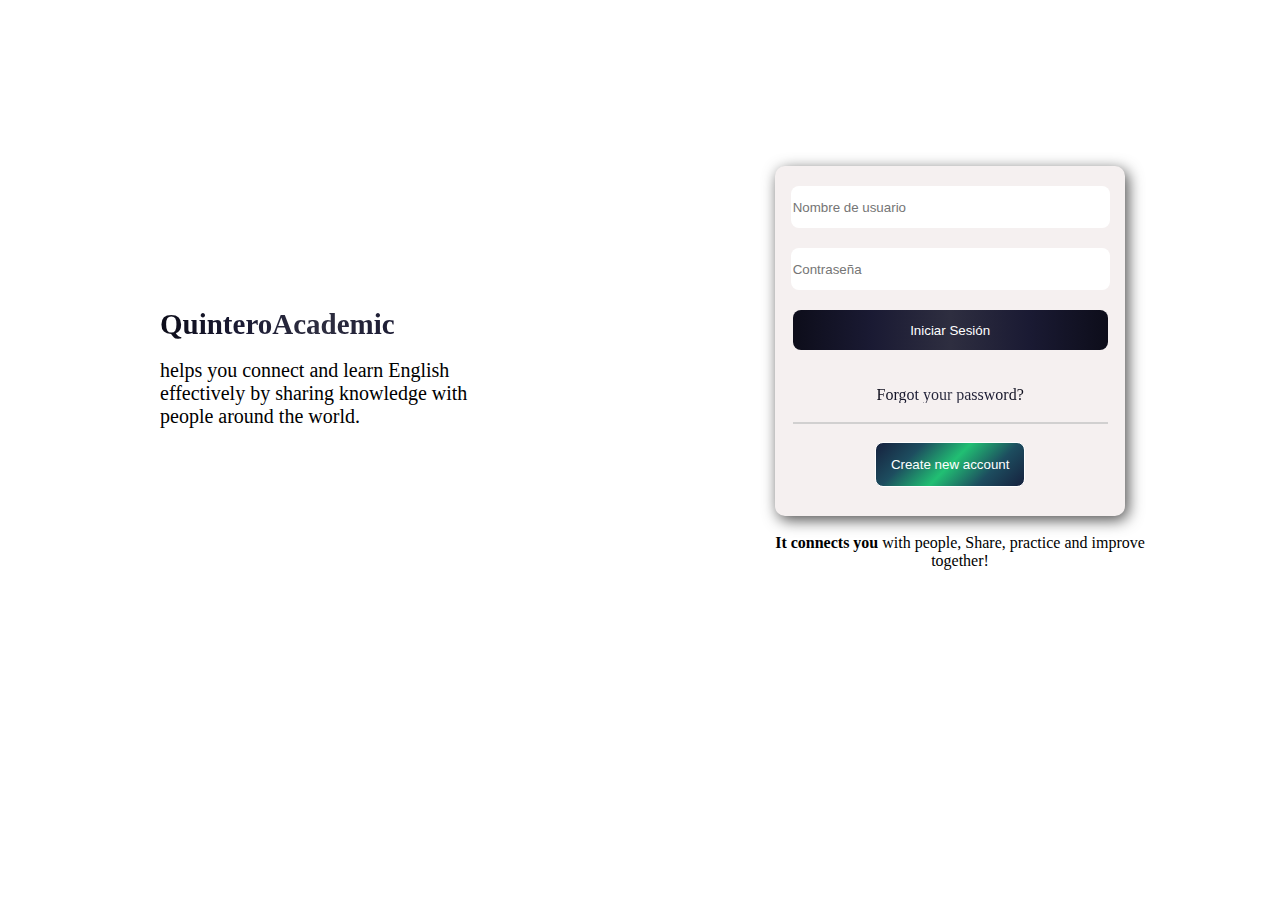
<file: index.html>
<!DOCTYPE html>
<html lang="en">
<head>
    <meta charset="UTF-8">
    <meta name="viewport" content="width=device-width, initial-scale=1.0">
    <title>Document</title>
    <link rel="stylesheet" href="inicio-secion.css">
    <script src="script.js" defer></script>
</head>
<body>
    <div class="contenedor-principal">
        <div class="contenedor-texto">
          <div class="contenedor-centrado">
            <h6 id="nombre">QuinteroAcademic </h6>
            <br>
        <p id="texto"> helps you connect and learn English effectively by sharing knowledge with people around the world.</p>
          </div>
</div>
<div class="contenedor-secion">
    <div class="contenedor-1">
      <form id="login-form">
        <input type="text"  class="boton-1" id="login-username" placeholder="Nombre de usuario" required>
        <input type="password"  class="boton-1" id="login-password" placeholder="Contraseña" required>
        <button type="submit" id="login-btn" class="boton">Iniciar Sesión</button>
      </form>
      
       <br><br>

       <p id="p-uni">
        <a href="#"  onclick="mostrarMensaje()">Forgot your password?</a>
      </p>
      
       <br>
       <div class="contenedor-linea"> <div class="linea"></div></div>

       <br>
       <button id="boton-2" > <p id="p-uni-1">
        <a href="registro.html"  >Create new account</a>
      </p>
      </button>
    </div>
    <br>
    
    <div class="text-uni" ><p><b>It connects you  </b> with people, Share, practice and improve <br>  together! </p></div>
</div>
    </div>


    
</body>
</html>
</file>
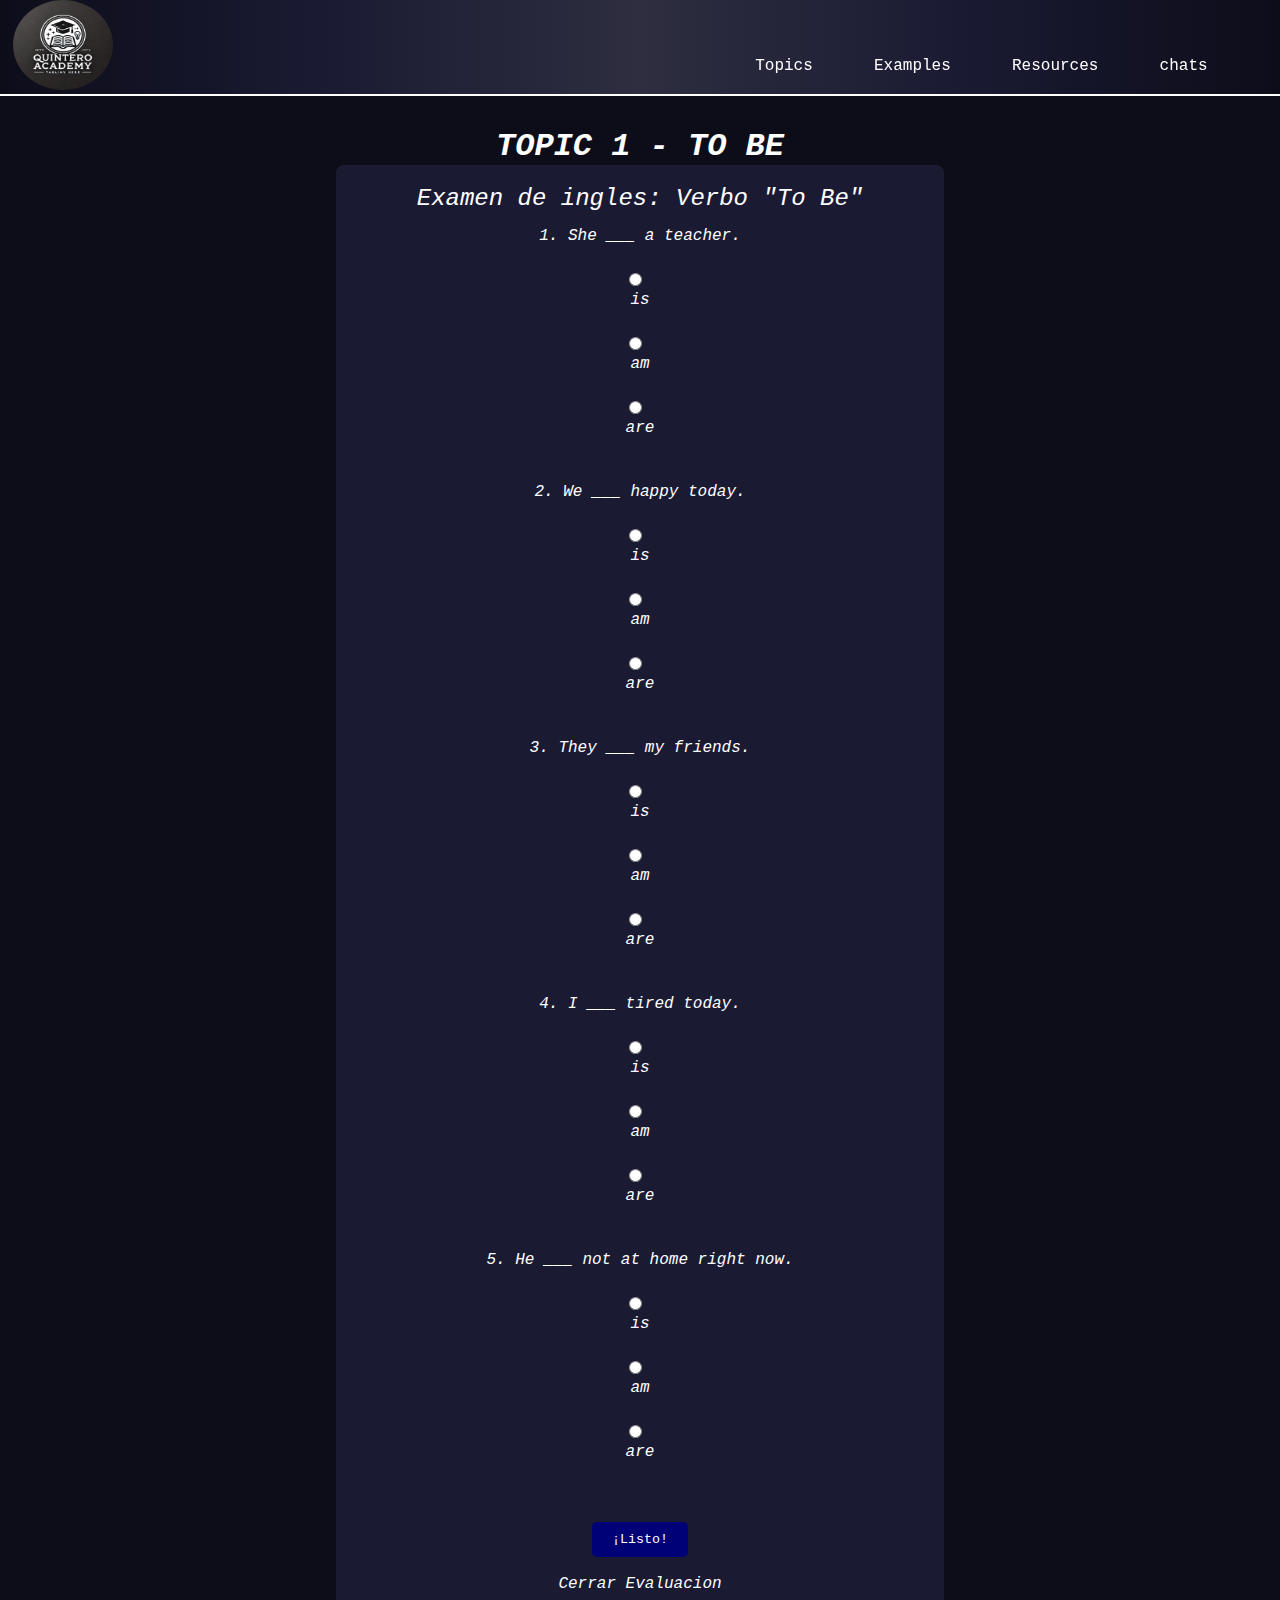
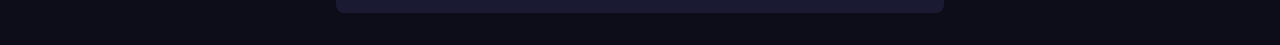
<file: pag1.html>
<!DOCTYPE html>
<html lang="en">

<head>
    <meta charset="UTF-8">
    <meta name="viewport" content="width=device-width, initial-scale=1.0">
    <title>xd</title>
    <link rel="stylesheet" href="pag1.css">
    <script>
        function checkAnswers() {
            const correctAnswers = {
                question1: "is",
                question2: "are",
                question3: "are",
                question4: "am",
                question5: "is"
            };

            let score = 0;
            let totalQuestions = Object.keys(correctAnswers).length;
            
            for (let i = 1; i <= totalQuestions; i++) {
                let selectedAnswer = document.querySelector(`input[name="question${i}"]:checked`);
                
                if (selectedAnswer) {
                    if (selectedAnswer.value === correctAnswers[`question${i}`]) {
                        score++;
                    }
                }
            }

            alert(`Has acertado ${score} de ${totalQuestions} respuestas.`);
            return false; // Prevenir que el formulario se envíe
        }
    </script>
</head>

<body>
     <!-- encabezado -->
   <header>
    <div ><img class="logo" src="2cd3e8d3-6e02-4f5a-864b-2c2eaf15f849.webp" alt=""></div>
    
 <!--menu -->
    <div class="botones">
        <nav class="menu">
            <ul>
                <li><a href="#Temas">Topics</a>
                    <ul class="opciones_1">
                        <li><a href="http://www.perfect-english-grammar.com/" target="_blank">Basic Grammar</a></li>
                        <li><a href="https://r.search.yahoo.com/_ylt=AwrJ.XA850BnbQIAruKrcgx.;_ylu=Y29sbwNiZjEEcG9zAzMEdnRpZAMEc2VjA3Ny/RV=2/RE=1733516349/RO=10/RU=https%3a%2f%2faprenderingles.school%2fvocabulario%2f/RK=2/RS=zhXg87TRzgT9OUnjxO6ILv7dj4M-"  target="_blank">Vocabulary</a></li>
                        <li><a href="https://r.search.yahoo.com/_ylt=AwrhULH_V0NnVAIAfm2rcgx.;_ylu=Y29sbwNiZjEEcG9zAzYEdnRpZAMEc2VjA3Ny/RV=2/RE=1733676287/RO=10/RU=https%3a%2f%2felblogdeidiomas.es%2f203-expresiones-ingles-coloquiales%2f/RK=2/RS=R.k1O8.n4ragLcBrOJtqJvzCGso-"  target="_blank">Common Expressions</a></li>
                        <li><a href="https://r.search.yahoo.com/_ylt=AwrhWPT.WENnCN4GT6Crcgx.;_ylu=Y29sbwNiZjEEcG9zAzQEdnRpZAMEc2VjA3Ny/RV=2/RE=1733676543/RO=10/RU=https%3a%2f%2fes.howtopronounce.com%2f/RK=2/RS=j8quILNSvTe5h8dLCFGwz_.2jIY-"  target="_blank">Pronunciation</a></li>
                        <li><a href="https://r.search.yahoo.com/_ylt=AwrFQj1PWUNn8gEAJ1Krcgx.;_ylu=Y29sbwNiZjEEcG9zAzIEdnRpZAMEc2VjA3Ny/RV=2/RE=1733676623/RO=10/RU=https%3a%2f%2fwww.yeschat.ai%2fes%2fgpts-2OToJT2Xop-Interactive-Dialogue-Simulator-AI/RK=2/RS=C0mJKm8DsfL9eGoKStrhbPLoojs-"  target="_blank">Conversation simulator</a></li>


                    </ul>
                </li>
            </ul>
        </nav>
        <nav class="menu">
            <ul>
                <li><a href="#">Examples</a>
                    <ul class="opciones_1">
                      <li><a href="https://www.coursera.org/courses?query=english" target="_blank">Coursera English </a></li>
                      <li><a href="https://www.ted.com/talks" target="_blank">TED Talks</a></li>
                      <li><a href="https://learnenglish.britishcouncil.org/" target="_blank">British Council Learn </a></li>
                      <li><a href="https://www.examenglish.com/" target="_blank">ExamEnglish</a></li>
                    </ul>
                </li>
            </ul>
        </nav>
        <nav class="menu">
            <ul>
             
            <li><a href="#">Resources</a>
              <ul class="opciones_1">
                <li><a href="https://www.bbc.co.uk/learningenglish" target="_blank">BBC Learning English</a></li>
                <li><a href="https://www.duolingo.com" target="_blank">Duolingo</a></li>
                <li><a href="https://www.engvid.com" target="_blank">EngVid</a></li>
              </ul>
          </li>
            </ul>
        </nav>
        <nav class="menu">
            <ul>
              <li><a href="#">chats</a>
                <ul class="opciones_1">
                    <li><a href="#">none</a></li>
                    <li><a href="#">none</a></li>
                    <li><a href="#">none</a></li>
                </ul>
            </li>

            </ul>
        </nav>
    </div>
</header>
    
    <section>
        <h1>TOPIC 1 - TO BE</h1>
        <form onsubmit="return checkAnswers()">
            <fieldset>
                <legend>Examen de ingles: Verbo "To Be"</legend>
                <label for="question1">1. She ___ a teacher.</label><br>
                <input type="radio" id="question1a" name="question1" value="is">
                <label for="question1a">is</label><br>
                <input type="radio" id="question1b" name="question1" value="am">
                <label for="question1b">am</label><br>
                <input type="radio" id="question1c" name="question1" value="are">
                <label for="question1c">are</label><br><br>

                <label for="question2">2. We ___ happy today.</label><br>
                <input type="radio" id="question2a" name="question2" value="is">
                <label for="question2a">is</label><br>
                <input type="radio" id="question2b" name="question2" value="am">
                <label for="question2b">am</label><br>
                <input type="radio" id="question2c" name="question2" value="are">
                <label for="question2c">are</label><br><br>

                <label for="question3">3. They ___ my friends.</label><br>
                <input type="radio" id="question3a" name="question3" value="is">
                <label for="question3a">is</label><br>
                <input type="radio" id="question3b" name="question3" value="am">
                <label for="question3b">am</label><br>
                <input type="radio" id="question3c" name="question3" value="are">
                <label for="question3c">are</label><br><br>

                <label for="question4">4. I ___ tired today.</label><br>
                <input type="radio" id="question4a" name="question4" value="is">
                <label for="question4a">is</label><br>
                <input type="radio" id="question4b" name="question4" value="am">
                <label for="question4b">am</label><br>
                <input type="radio" id="question4c" name="question4" value="are">
                <label for="question4c">are</label><br><br>

                <label for="question5">5. He ___ not at home right now.</label><br>
                <input type="radio" id="question5a" name="question5" value="is">
                <label for="question5a">is</label><br>
                <input type="radio" id="question5b" name="question5" value="am">
                <label for="question5b">am</label><br>
                <input type="radio" id="question5c" name="question5" value="are">
                <label for="question5c">are</label><br><br>

                <input type="submit" value="¡Listo!">
              
            </fieldset>
            <br>
            
            
        <p id="p-uni">
            <a href="pagina-principal.html" >Cerrar Evaluacion</a>
          </p>
        </form>
    </section>
</body>

</html>
</file>
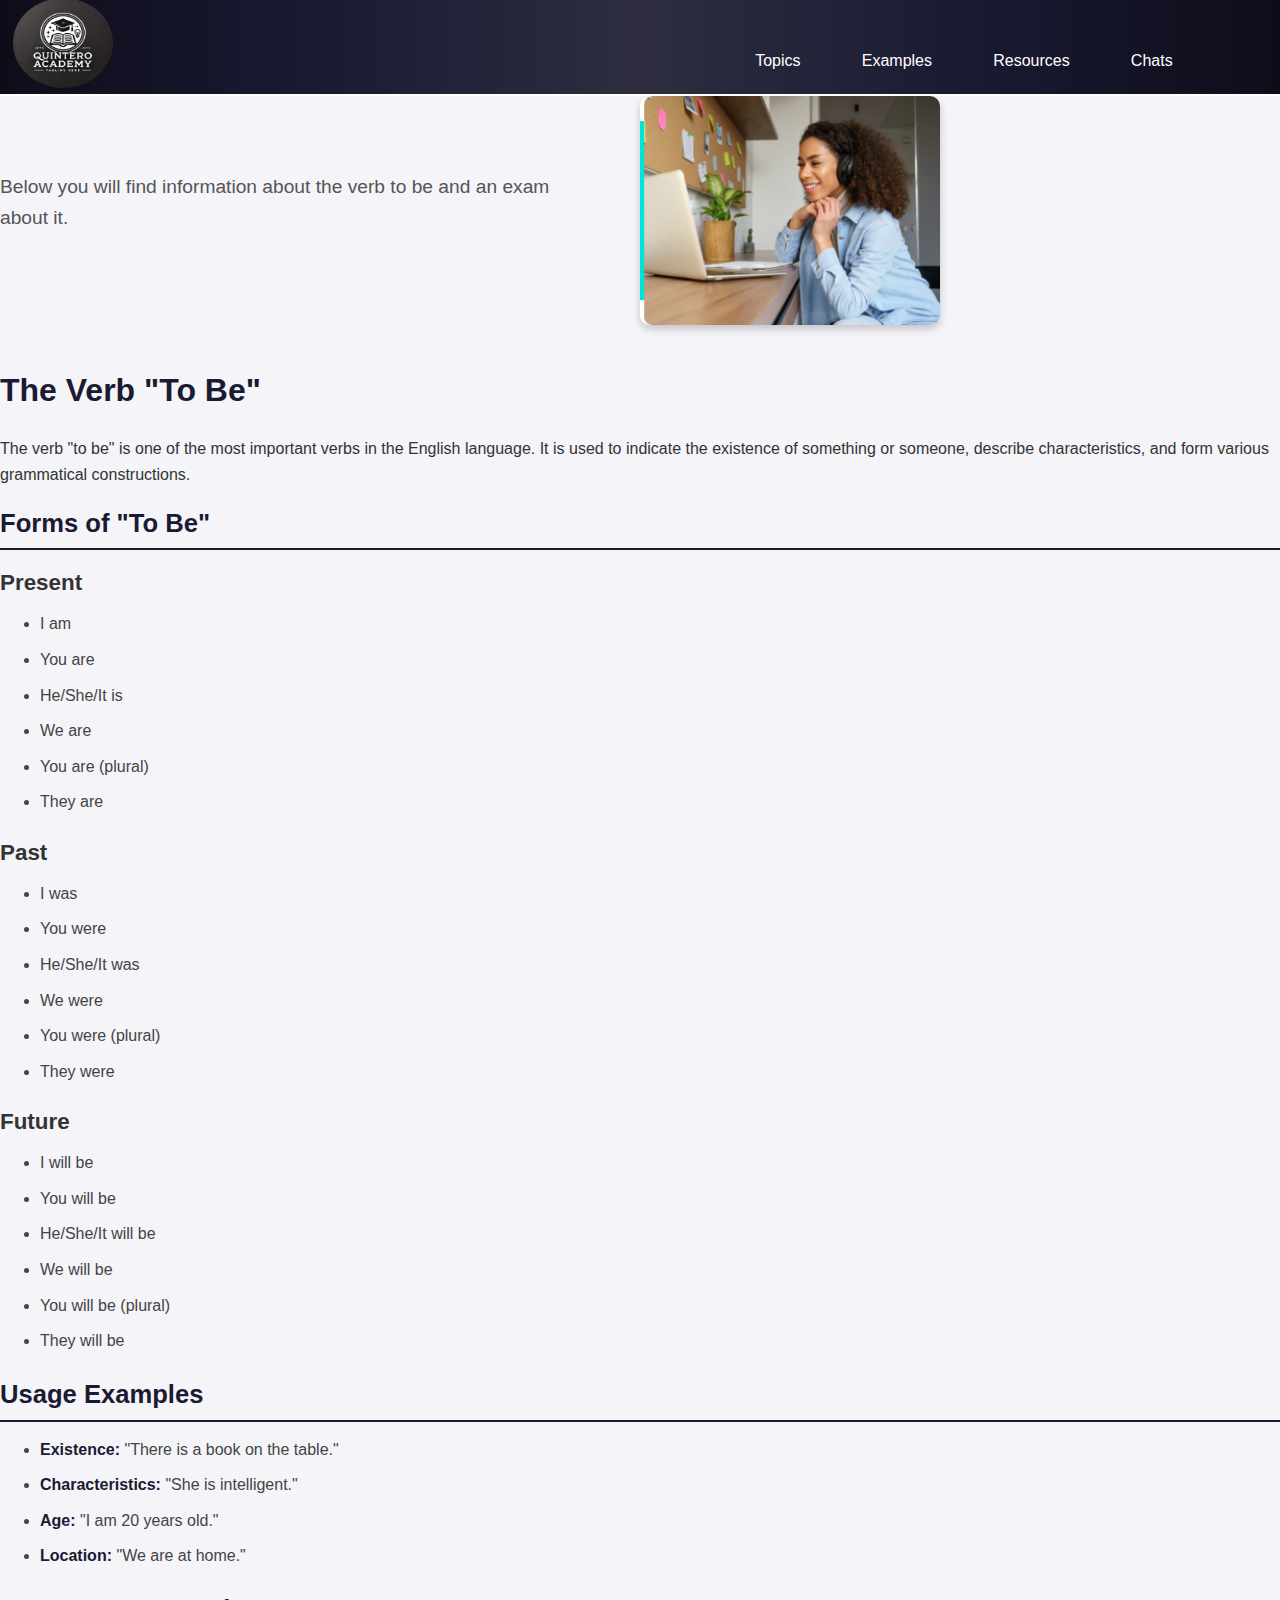
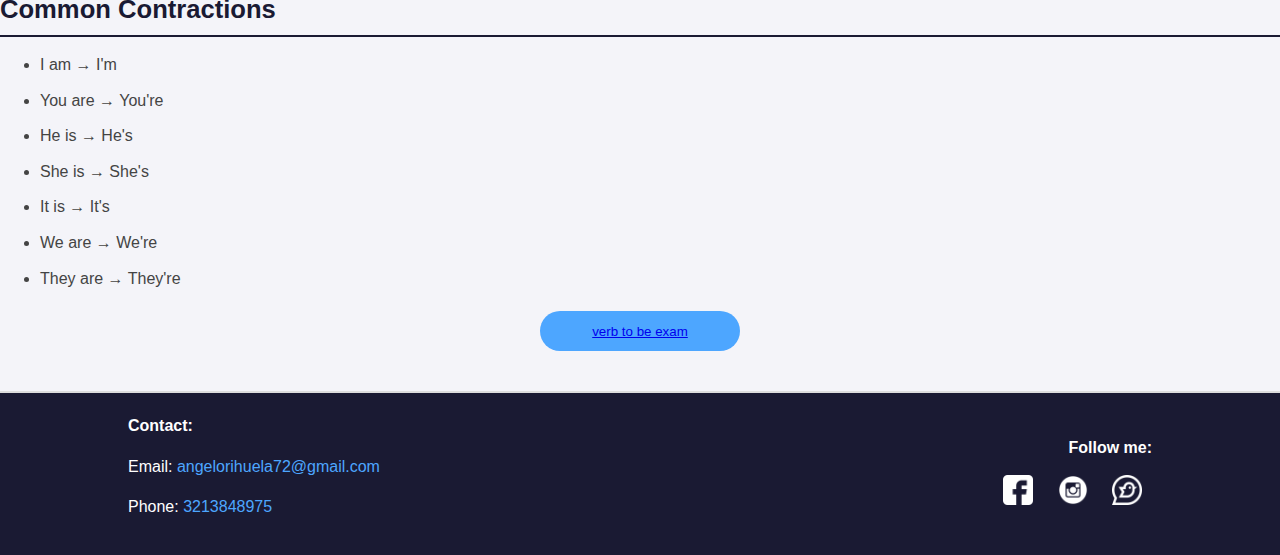
<file: pag3.html>
<!DOCTYPE html>
<html lang="en">
<head>
    <meta charset="UTF-8">
    <meta name="viewport" content="width=device-width, initial-scale=1.0">
    <title>Index</title>
    <link rel="stylesheet" href="pag3.css">
</head>
<body>
    <header>
        <div><img class="logo" src="2cd3e8d3-6e02-4f5a-864b-2c2eaf15f849.webp" alt=""></div>
        <div class="botones">
            <nav class="menu">
                <ul>
                    <li><a href="#Temas">Topics</a>
                        <ul class="opciones_1">
                            <li><a href="#">Basic Grammar</a></li>
                            <li><a href="#">Vocabulary</a></li>
                            <li><a href="#">Common Expressions</a></li>
                            <li><a href="#">Pronunciation</a></li>
                            <li><a href="#">Conversation simulator</a></li>
                        </ul>
                    </li>
                </ul>
            </nav>
            <nav class="menu">
                <ul>
                    <li><a href="#">Examples</a>
                        <ul class="opciones_1">
                            <li><a href="https://www.coursera.org/courses?query=english" target="_blank">Coursera English</a></li>
                            <li><a href="https://www.ted.com/talks" target="_blank">TED Talks</a></li>
                            <li><a href="https://learnenglish.britishcouncil.org/" target="_blank">British Council Learn</a></li>
                            <li><a href="https://www.examenglish.com/" target="_blank">ExamEnglish</a></li>
                        </ul>
                    </li>
                </ul>
            </nav>
            <nav class="menu">
                <ul>
                    <li><a href="#">Resources</a>
                        <ul class="opciones_1">
                            <li><a href="https://www.bbc.co.uk/learningenglish" target="_blank">BBC Learning English</a></li>
                            <li><a href="https://www.duolingo.com" target="_blank">Duolingo</a></li>
                            <li><a href="https://www.engvid.com" target="_blank">EngVid</a></li>
                        </ul>
                    </li>
                </ul>
            </nav>
            <nav class="menu">
                <ul>
                    <li><a href="#">Chats</a>
                        <ul class="opciones_1">
                            <li><a href="#">none</a></li>
                            <li><a href="#">none</a></li>
                            <li><a href="#">none</a></li>
                        </ul>
                    </li>
                </ul>
            </nav>
        </div>
    </header>

    <section>
        <div class="div_imagen">
            <p>Below you will find information about the verb to be and an exam about it.</p>
            <img class="imagen" src="aprender-ingles-tab-1-320_1x.jpg" alt="Learning English">
        </div>
    </section>

    <section>
        <h1>The Verb "To Be"</h1>
        <p>The verb "to be" is one of the most important verbs in the English language. It is used to indicate the existence of something or someone, describe characteristics, and form various grammatical constructions.</p>
        
        <h2>Forms of "To Be"</h2>
        <h3>Present</h3>
        <ul>
            <li>I am</li>
            <li>You are</li>
            <li>He/She/It is</li>
            <li>We are</li>
            <li>You are (plural)</li>
            <li>They are</li>
        </ul>
        
        <h3>Past</h3>
        <ul>
            <li>I was</li>
            <li>You were</li>
            <li>He/She/It was</li>
            <li>We were</li>
            <li>You were (plural)</li>
            <li>They were</li>
        </ul>
        
        <h3>Future</h3>
        <ul>
            <li>I will be</li>
            <li>You will be</li>
            <li>He/She/It will be</li>
            <li>We will be</li>
            <li>You will be (plural)</li>
            <li>They will be</li>
        </ul>

        <h2>Usage Examples</h2>
        <ul>
            <li><strong>Existence:</strong> "There is a book on the table."</li>
            <li><strong>Characteristics:</strong> "She is intelligent."</li>
            <li><strong>Age:</strong> "I am 20 years old."</li>
            <li><strong>Location:</strong> "We are at home."</li>
        </ul>

        <h2>Common Contractions</h2>
        <ul>
            <li>I am → I'm</li>
            <li>You are → You're</li>
            <li>He is → He's</li>
            <li>She is → She's</li>
            <li>It is → It's</li>
            <li>We are → We're</li>
            <li>They are → They're</li>
        </ul>
        <div class="button">
          
            <button><a href="pag1.html">verb to be exam</a></button>
        </div>
    </section>

    <footer>
        <div class="footer-container">
            <div class="contact-info">
                <p><strong>Contact:</strong></p>
                <p>Email: <a href="mailto:angelorihuela72@gmail.com">angelorihuela72@gmail.com</a></p>
                <p>Phone: <a href="tel:123456789">3213848975</a></p>
            </div>
            <div class="social-media">
                <p><strong>Follow me:</strong></p>
                <a href="https://www.facebook.com" target="_blank" class="social-link">
                    <img src="facebook.png" alt="Facebook" class="social-icon">
                </a>
                <a href="https://www.instagram.com" target="_blank" class="social-link">
                    <img src="social.png" alt="Instagram" class="social-icon">
                </a>
                <a href="https://twitter.com" target="_blank" class="social-link">
                    <img src="twitter.png" alt="Twitter" class="social-icon">
                </a>
            </div>
        </div>
    </footer>
    
</body>
</html>
</file>
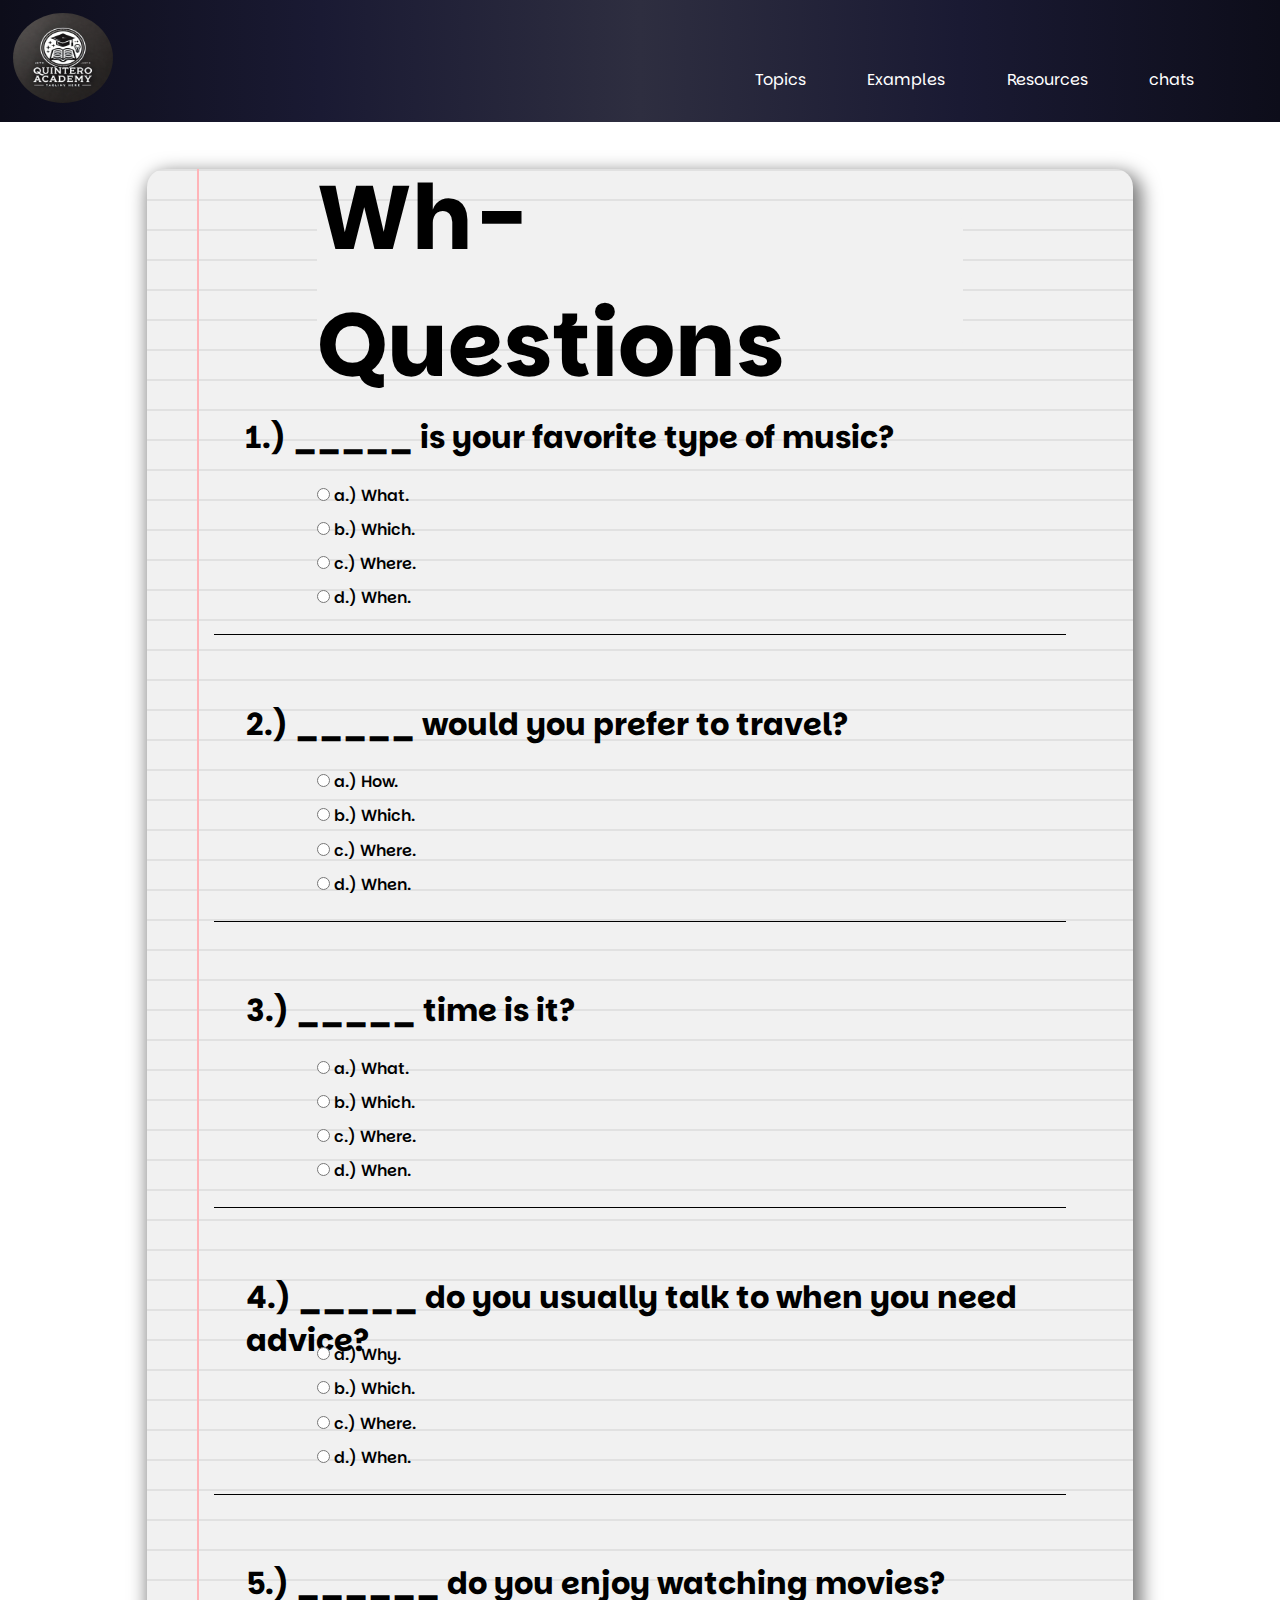
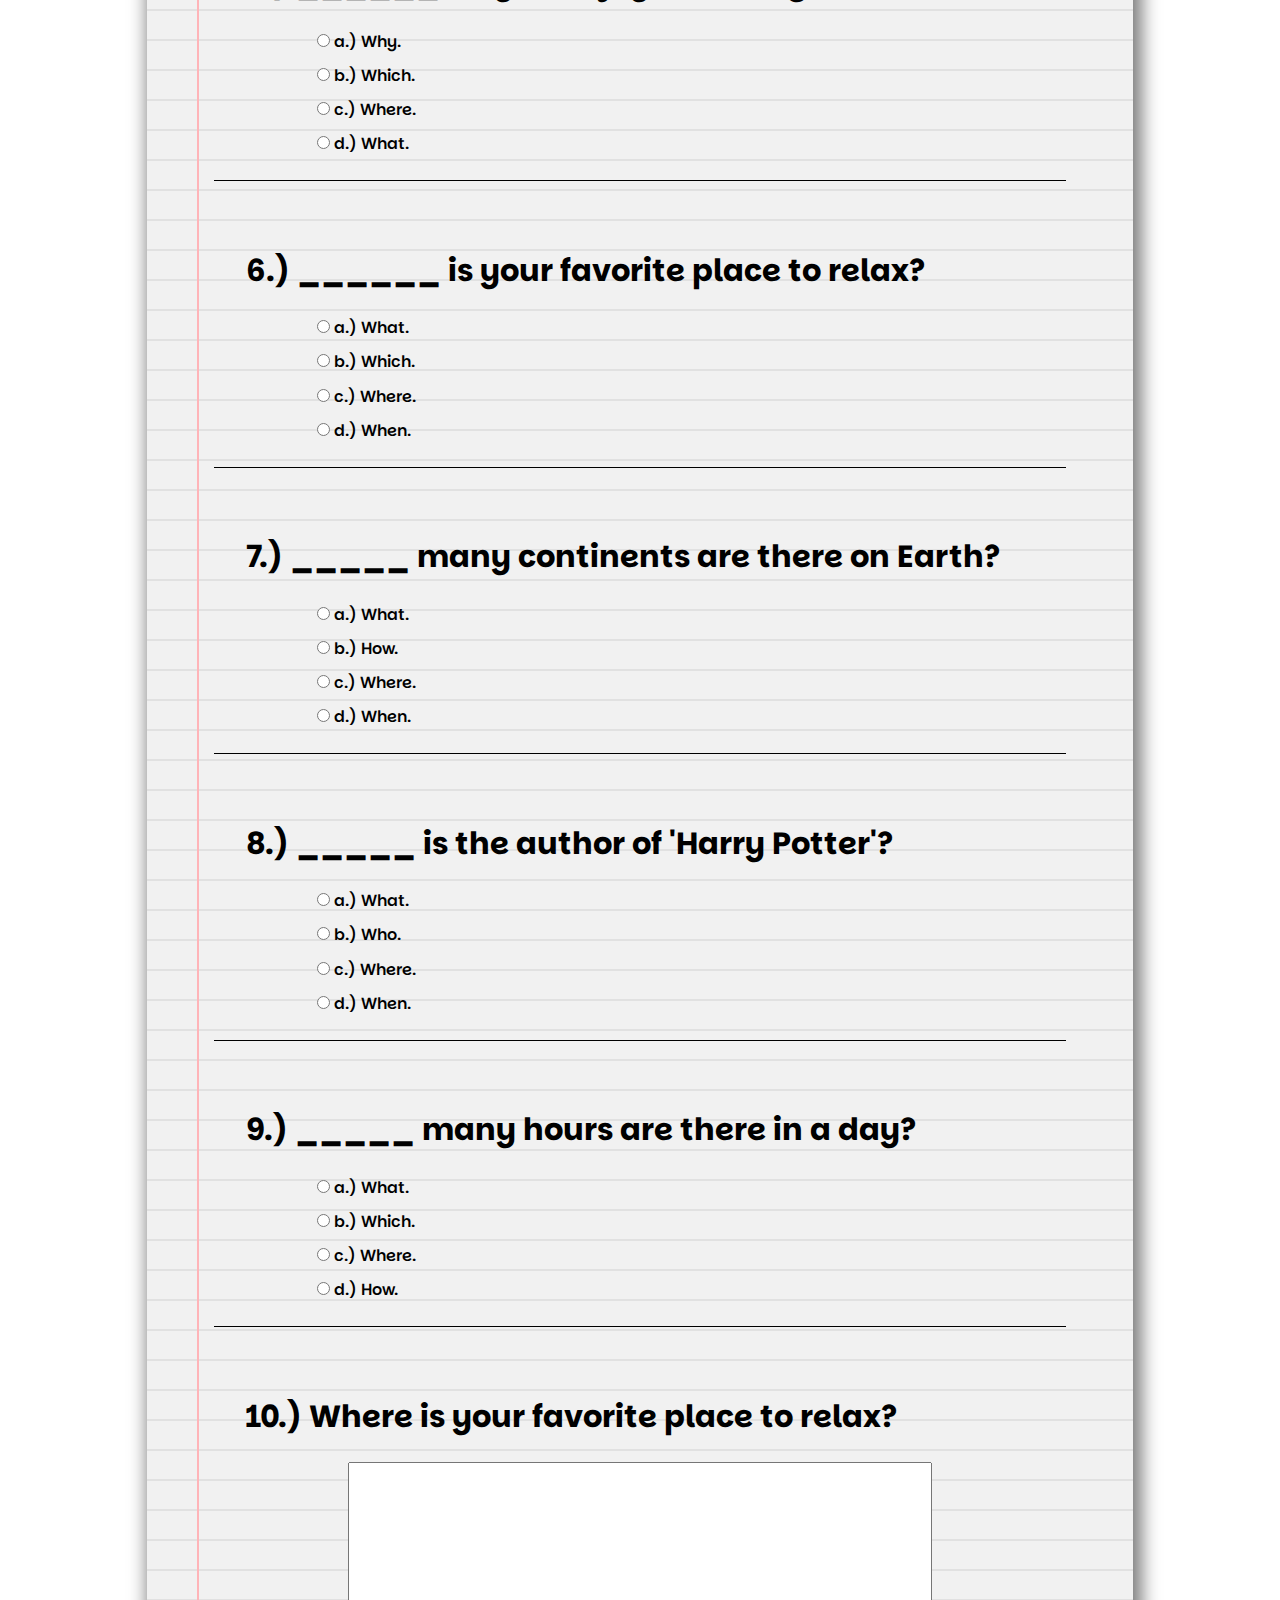
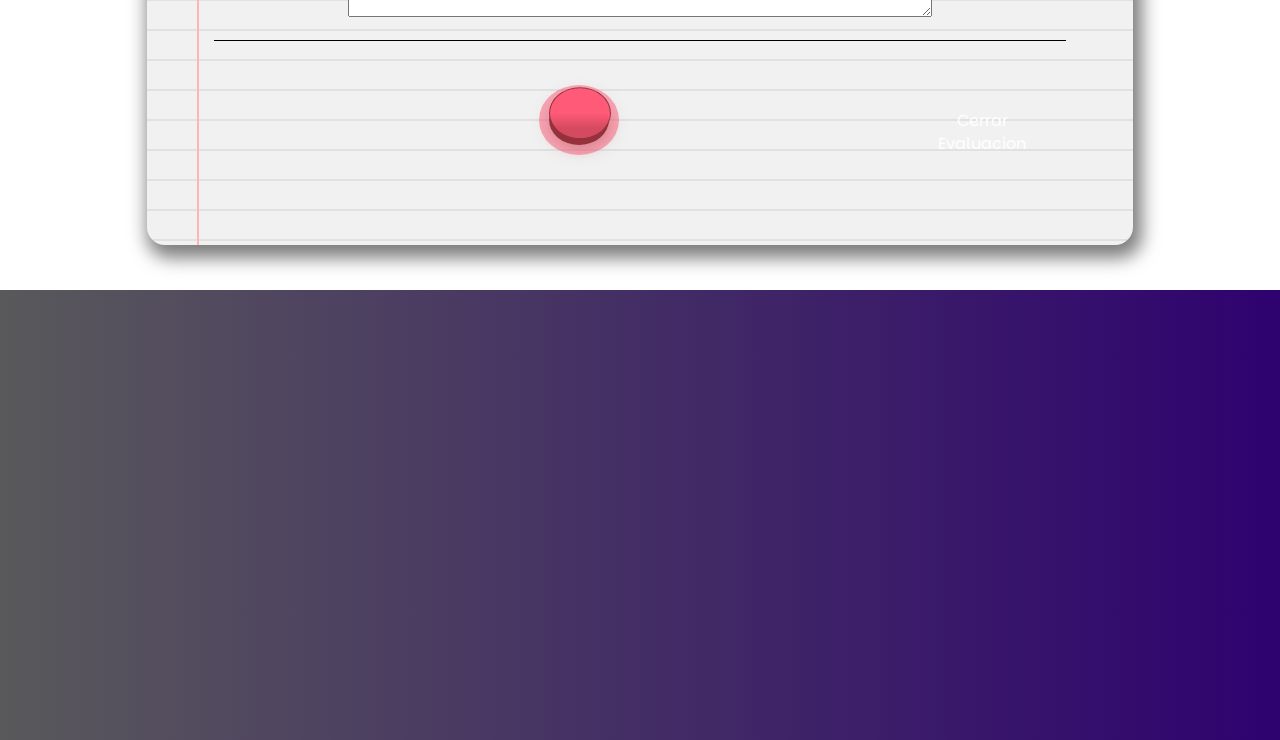
<file: wh-question.html>
<!DOCTYPE html>
<html lang="en">
<head>
    <meta charset="UTF-8">
    <meta name="viewport" content="width=device-width, initial-scale=1.0">
    <link rel="stylesheet" href="cf.css">
    <script src="cf.js"></script>
    <link rel="preconnect" href="https://fonts.googleapis.com">
    <link rel="preconnect" href="https://fonts.gstatic.com" crossorigin>
    <link href="https://fonts.googleapis.com/css2?family=Bokor&family=Cinzel:wght@400..900&family=Oswald:wght@200..700&family=Parkinsans:wght@300..800&display=swap" rel="stylesheet">
    <title>Document</title>
</head>
<body>

    
   <!-- encabezado -->
   <header>
    <div ><img class="logo" src="2cd3e8d3-6e02-4f5a-864b-2c2eaf15f849.webp" alt=""></div>
    
 <!--menu -->
    <div class="botones">
        <nav class="menu">
            <ul>
                <li><a href="#Temas">Topics</a>
                    <ul class="opciones_1">
                        <li><a href="http://www.perfect-english-grammar.com/" target="_blank">Basic Grammar</a></li>
                        <li><a href="https://r.search.yahoo.com/_ylt=AwrJ.XA850BnbQIAruKrcgx.;_ylu=Y29sbwNiZjEEcG9zAzMEdnRpZAMEc2VjA3Ny/RV=2/RE=1733516349/RO=10/RU=https%3a%2f%2faprenderingles.school%2fvocabulario%2f/RK=2/RS=zhXg87TRzgT9OUnjxO6ILv7dj4M-"  target="_blank">Vocabulary</a></li>
                        <li><a href="https://r.search.yahoo.com/_ylt=AwrhULH_V0NnVAIAfm2rcgx.;_ylu=Y29sbwNiZjEEcG9zAzYEdnRpZAMEc2VjA3Ny/RV=2/RE=1733676287/RO=10/RU=https%3a%2f%2felblogdeidiomas.es%2f203-expresiones-ingles-coloquiales%2f/RK=2/RS=R.k1O8.n4ragLcBrOJtqJvzCGso-"  target="_blank">Common Expressions</a></li>
                        <li><a href="https://r.search.yahoo.com/_ylt=AwrhWPT.WENnCN4GT6Crcgx.;_ylu=Y29sbwNiZjEEcG9zAzQEdnRpZAMEc2VjA3Ny/RV=2/RE=1733676543/RO=10/RU=https%3a%2f%2fes.howtopronounce.com%2f/RK=2/RS=j8quILNSvTe5h8dLCFGwz_.2jIY-"  target="_blank">Pronunciation</a></li>
                        <li><a href="https://r.search.yahoo.com/_ylt=AwrFQj1PWUNn8gEAJ1Krcgx.;_ylu=Y29sbwNiZjEEcG9zAzIEdnRpZAMEc2VjA3Ny/RV=2/RE=1733676623/RO=10/RU=https%3a%2f%2fwww.yeschat.ai%2fes%2fgpts-2OToJT2Xop-Interactive-Dialogue-Simulator-AI/RK=2/RS=C0mJKm8DsfL9eGoKStrhbPLoojs-"  target="_blank">Conversation simulator</a></li>


                    </ul>
                </li>
            </ul>
        </nav>
        <nav class="menu">
            <ul>
                <li><a href="#">Examples</a>
                    <ul class="opciones_1">
                      <li><a href="https://www.coursera.org/courses?query=english" target="_blank">Coursera English </a></li>
                      <li><a href="https://www.ted.com/talks" target="_blank">TED Talks</a></li>
                      <li><a href="https://learnenglish.britishcouncil.org/" target="_blank">British Council Learn </a></li>
                      <li><a href="https://www.examenglish.com/" target="_blank">ExamEnglish</a></li>
                    </ul>
                </li>
            </ul>
        </nav>
        <nav class="menu">
            <ul>
             
            <li><a href="#">Resources</a>
              <ul class="opciones_1">
                <li><a href="https://www.bbc.co.uk/learningenglish" target="_blank">BBC Learning English</a></li>
                <li><a href="https://www.duolingo.com" target="_blank">Duolingo</a></li>
                <li><a href="https://www.engvid.com" target="_blank">EngVid</a></li>
              </ul>
          </li>
            </ul>
        </nav>
        <nav class="menu">
            <ul>
              <li><a href="#">chats</a>
                <ul class="opciones_1">
                    <li><a href="#">none</a></li>
                    <li><a href="#">none</a></li>
                    <li><a href="#">none</a></li>
                </ul>
            </li>

            </ul>
        </nav>
    </div>
</header>
   
    <section>
        <form class="divsection"> 
            <div class="divPresent">
                <div class="card">
                    <div class="card2">
                        <h1 class="Title">Wh-Questions</h1>
                    </div>
                </div>
            </div>
            <div class="divpreguntas">
                <div class="Enunciado">
                    <h1>1.) _____ is your favorite type of music?
                    </h1>
                </div>
                <div class="respuesta">
                    <div class="opciones">
                        <label for="What">
                            <input type="radio" name="p1" value="a"> a.) What.
                        </label>
                    </div>
                    <div class="opciones"><label for="Which">
                        <input type="radio" name="p1" value="b"> b.) Which.
                    </label></div>
                    <div class="opciones"><label for="Where">
                        <input type="radio" name="p1" value="c"> c.) Where.
                    </label></div>
                    <div class="opciones"><label for="When">
                        <input type="radio" name="p1" value="d"> d.) When.
                    </label></div>
                </div>
            </div>
            <div class="divpreguntas">
                <div class="Enunciado">
                    <h1>2.) _____ would you prefer to travel?
                    </h1>
                </div>
                <div class="respuesta">
                    <div class="opciones">
                        <label for="What">
                            <input type="radio" name="p2" value="a"> a.) How.
                        </label>
                    </div>
                    <div class="opciones"><label for="Which">
                        <input type="radio" name="p2" value="b"> b.) Which.
                    </label></div>
                    <div class="opciones"><label for="Where">
                        <input type="radio" name="p2" value="c"> c.) Where.
                    </label></div>
                    <div class="opciones"><label for="When">
                        <input type="radio" name="p2" value="d"> d.) When.
                    </label></div>
                </div>
            </div>
            <div class="divpreguntas">
                <div class="Enunciado">
                    <h1>3.) _____ time is it?
                    </h1>
                </div>
                <div class="respuesta">
                    <div class="opciones">
                        <label for="What">
                            <input type="radio" name="p3" value="a"> a.) What.
                        </label>
                    </div>
                    <div class="opciones"><label for="Which">
                        <input type="radio" name="p3" value="b"> b.) Which.
                    </label></div>
                    <div class="opciones"><label for="Where">
                        <input type="radio" name="p3" value="c"> c.) Where.
                    </label></div>
                    <div class="opciones"><label for="When">
                        <input type="radio" name="p3" value="d"> d.) When.
                    </label></div>
                </div>
            </div>
            <div class="divpreguntas">
                <div class="Enunciado">
                    <h1>4.) _____ do you usually talk to when you need advice?
                    </h1>
                </div>
                <div class="respuesta">
                    <div class="opciones">
                        <label for="What">
                            <input type="radio" name="p4" value="a"> a.) Why.
                        </label>
                    </div>
                    <div class="opciones"><label for="Which">
                        <input type="radio" name="p4" value="b"> b.) Which.
                    </label></div>
                    <div class="opciones"><label for="Where">
                        <input type="radio" name="p4" value="c"> c.) Where.
                    </label></div>
                    <div class="opciones"><label for="When">
                        <input type="radio" name="p4" value="d"> d.) When.
                    </label></div>
                </div>
            </div>
            <div class="divpreguntas">
                <div class="Enunciado">
                    <h1>5.) ______ do you enjoy watching movies?
                    </h1>
                </div>
                <div class="respuesta">
                    <div class="opciones">
                        <label for="What">
                            <input type="radio" name="p5" value="a"> a.) Why.
                        </label>
                    </div>
                    <div class="opciones"><label for="Which">
                        <input type="radio" name="p5" value="b"> b.) Which.
                    </label></div>
                    <div class="opciones"><label for="Where">
                        <input type="radio" name="p5" value="c"> c.) Where.
                    </label></div>
                    <div class="opciones"><label for="When">
                        <input type="radio" name="p5" value="d"> d.) What.
                    </label></div>
                </div>
            </div>
            <div class="divpreguntas">
                <div class="Enunciado">
                    <h1>6.) ______ is your favorite place to relax?
                    </h1>
                </div>
                <div class="respuesta">
                    <div class="opciones">
                        <label for="What">
                            <input type="radio" name="p6" value="a"> a.) What.
                        </label>
                    </div>
                    <div class="opciones"><label for="Which">
                        <input type="radio" name="p6" value="b"> b.) Which.
                    </label></div>
                    <div class="opciones"><label for="Where">
                        <input type="radio" name="p6" value="c"> c.) Where.
                    </label></div>
                    <div class="opciones"><label for="When">
                        <input type="radio" name="p6" value="d"> d.) When.
                    </label></div>
                </div>
            </div>
            <div class="divpreguntas">
                <div class="Enunciado">
                    <h1>7.) _____ many continents are there on Earth?
                    </h1>
                </div>
                <div class="respuesta">
                    <div class="opciones">
                        <label for="What">
                            <input type="radio" name="p7" value="a"> a.) What.
                        </label>
                    </div>
                    <div class="opciones"><label for="Which">
                        <input type="radio" name="p7" value="b"> b.) How.
                    </label></div>
                    <div class="opciones"><label for="Where">
                        <input type="radio" name="p7" value="c"> c.) Where.
                    </label></div>
                    <div class="opciones"><label for="When">
                        <input type="radio" name="p7" value="d"> d.) When.
                    </label></div>
                </div>
            </div>
            <div class="divpreguntas">
                <div class="Enunciado">
                    <h1>8.) _____ is the author of 'Harry Potter'?
                    </h1>
                </div>
                <div class="respuesta">
                    <div class="opciones">
                        <label for="What">
                            <input type="radio" name="p8" value="a"> a.) What.
                        </label>
                    </div>
                    <div class="opciones"><label for="Which">
                        <input type="radio" name="p8" value="b"> b.) Who.
                    </label></div>
                    <div class="opciones"><label for="Where">
                        <input type="radio" name="p8" value="c"> c.) Where.
                    </label></div>
                    <div class="opciones"><label for="When">
                        <input type="radio" name="p8" value="d"> d.) When.
                    </label></div>
                </div>
            </div>
            <div class="divpreguntas">
                <div class="Enunciado">
                    <h1>9.) _____ many hours are there in a day?
                    </h1>
                </div>
                <div class="respuesta">
                    <div class="opciones">
                        <label for="What">
                            <input type="radio" name="p9" value="a"> a.) What.
                        </label>
                    </div>
                    <div class="opciones"><label for="Which">
                        <input type="radio" name="p9" value="b"> b.) Which.
                    </label></div>
                    <div class="opciones"><label for="Where">
                        <input type="radio" name="p9" value="c"> c.) Where.
                    </label></div>
                    <div class="opciones"><label for="When">
                        <input type="radio" name="p9" value="d"> d.) How.
                    </label></div>
                </div>
                
            </div>
            <div class="divpreguntas">
                <div class="Enunciado">
                    <h1>10.) Where is your favorite place to relax?
                    </h1>
                </div>
                <div class="respuesta">
                    <textarea class="inputext" name="p10" id=""></textarea>
                </div>
            </div>
            <div class="divPresent" >
                <div class="button">
                    <button class="btn-class-name" type="button">
                        <span class="back"></span>
                        <span class="front"></span>
                    </button>
                </div>
                <div class="m"><p id="result"></p> <br>
                    <div><p id="p-uni">
                        <a href="pagina-principal.html" >Cerrar Evaluacion</a>
                      </p></div></div>
                
                
            </div>
        </form>

        
    </section>
    <footer>

    </footer>
</body>
</html>
</file>
<file: inicio-secion.css>
*{
    margin: 0;
    /* border: 1px solid  black; */
}

 body{
    background-image: url("https://i.pinimg.com/736x/16/e2/75/16e2751ee5f4cb4254cb888ebf4df51e.jpg");
  background-size: cover;
  background-position: center;
  background-repeat: no-repeat;
}


.contenedor-principal{
    width: 100%;
    height: 46em;
    background-color:transparent;
    display: flex;
    justify-content: center;
    align-items: center;
    
}


.contenedor-texto{
    display: flex;
    justify-content: center;
    align-items: center;
    background-color: transparent;
    width: 50%;
    height: auto;

}

.contenedor-centrado{
    width: 50%;
    background-color: transparent;
}

#nombre{
    background: linear-gradient(90deg, #0d0d1a, #1a1a33, #2e2e40, #1a1a33, #0d0d1a);
    /* Mostrar solo el fondo del texto */
    -webkit-background-clip: text;
    color: transparent;
    /* Para navegadores modernos */
    background-clip: text;
    font-size: 29px;
}

#texto{
    font-size: 20px;
}

.contenedor-secion{
    display: grid;
    text-align: center;
    justify-content: center;
    align-items: center;
    background-color: transparent;
    height:auto;
    width: 50%;
}

.contenedor-1{
    border-radius: 10px;
    text-align: center;
    background-color: #f5f0f0;
    box-shadow: 3px 4px 15px rgba(0, 0, 0, 0.7);
    width: 350px;
    height: 350px;
}
.boton-1{
    border-radius: 8px;
    border: transparent;
   
    margin-top: 20px;
    width: 90%;
    height: 40px;
}
.boton{
    border-radius: 8px;
    border: transparent;
   
    cursor: pointer;
    background: linear-gradient(90deg, #0d0d1a, #1a1a33, #2e2e40, #1a1a33, #0d0d1a);
    color: white;
    margin-top: 20px;
    width: 90%;
    height: 40px;
}



#p-uni a {
    cursor: pointer;
    background: linear-gradient(90deg, #0d0d1a, #1a1a33, #2e2e40, #1a1a33, #0d0d1a);
    /* Mostrar solo el fondo del texto */
    -webkit-background-clip: text;
    color: transparent; /* Hace que el texto sea transparente */
    background-clip: text; /* Para navegadores modernos */
    text-decoration: none; /* Elimina el subrayado predeterminado */
  }
  
  #p-uni a:visited, #p-uni a:active, #p-uni a:hover {
    text-decoration: none; /* Elimina subrayado en estado hover, activo o visitado */
    color: transparent; /* Mantiene el texto transparente en todos los estados */
  }

  
#p-uni-1 a {
    cursor: pointer;

    color: white; /* Hace que el texto sea transparente */
    background-clip: text; /* Para navegadores modernos */
    text-decoration: none; /* Elimina el subrayado predeterminado */
  }
  
  #p-uni-1 a:visited, #p-uni-1 a:active, #p-uni-1 a:hover {
    text-decoration: none; /* Elimina subrayado en estado hover, activo o visitado */
    color: white; /* Mantiene el texto transparente en todos los estados */
  }
  
.contenedor-linea{
    display: flex;
text-align: center;
justify-content: center;
align-items: center;    
width: 100%;
height: 2px;
background-color: transparent;
}

.linea{
    width: 90%;
    height: 100%;
     background-color:#d1d0d0 ;

}

#boton-2{
    border-radius: 8px;
    border: transparent;
    background: linear-gradient(135deg, #16213e 0%, #1d4d5f 25%, #21bf73 50%, #1d4d5f 75%, #16213e 100%);
    border: 1px solid white;
color: white;
    cursor: pointer;
    /* border-radius: 6px; */
    width: 150px;
    height: 45px;
}
</file>
<file: pag1.css>
/* Estilos generales */
* {
    margin: 0;
    font-family: 'Courier New', Courier, monospace;
    padding: 0;
    box-sizing: border-box;
}

body {
    margin: 0;
    font-family: Arial, sans-serif;
    background-color: #09f;
}

header {
    display: flex;
    align-items: center;
    justify-content: space-between;
    padding: 1%;
    border-bottom: 1px solid transparent;
    background: linear-gradient(90deg, #0d0d1a, #1a1a33, #2e2e40, #1a1a33, #0d0d1a);
    cursor: pointer;
    height: 6em;
    border-bottom: 2px solid white;

    position: relative;
    position: sticky;
    top: 0;
    z-index: 1000;
}

.logo {
    color: white;
    width: 100px;
    height: 90px;
    border-radius: 50%;
}

.botones {
    width: 20em;
    display: flex;
    gap: 6%;
    margin-top: 2.4em;
    margin-right: 13em;
}

.botones button {
    background-color: transparent;
    border-radius: 10px;
    margin-top: 20%;
    color: black;
    border: none;
    padding: 3% 5%;
    cursor: pointer;
}

.botones button:hover {
    background-color: rgb(187, 181, 181);
}

.menu {
    margin: 20px auto;
    background-color: transparent;
    border-radius: 8px;
}

.menu ul {
    list-style: none;
    padding: 0;
    margin: 0;
}

.menu ul li {
    position: relative;
    display: inline-block;
    margin-right: 10px;
}

.menu a {
    display: block;
    padding: 8px 16px;
    color: white;
    text-decoration: none;
    background-color: transparent;
}

.menu ul li a:hover {
    background-color: transparent;
    color: white;
}

/* Submenú (menú desplegable) */
.menu ul li ul.opciones_1 {
    display: none;
    position: absolute;
    top: 100%;
    left: 0;
    background-color: #1a1a2e;
    border: 2px solid #ddd;
    border-radius: 5px;
    padding: 5px 0;
    min-width: 200px;
    z-index: 1000;
}

.menu ul li ul.opciones_1 li {
    display: block;
    margin: 0;
}

.menu ul li ul.opciones_1 a {
    padding: 8px 16px;
    background-color: rgb(255, 255, 255);
    color: black;
}

.menu ul li ul.opciones_1 a:hover {
    background-color: #ddd;
}

.menu ul li:hover ul.opciones_1 {
    display: block;
}

section {
    width: 100%;
    height: 100%;
    background-color: #0d0d1a;
    color: white;
    font-style: italic;
    text-align: center;
    padding: 2em;
}

form {
    background-color: #1a1a33;
    padding: 20px;
    border-radius: 8px;
    width: 50%;
    margin: 0 auto;
    color: white;
}

fieldset {
    border: none;
}

legend {
    font-size: 1.5em;
    margin-bottom: 15px;
}

label {
    display: block;
    margin-bottom: 10px;
}

input[type="radio"] {
    margin-right: 10px;
}

input[type="submit"] {
    background-color: #007;
    color: white;
    padding: 10px 20px;
    border: none;
    border-radius: 5px;
    cursor: pointer;
    margin-top: 15px;
}

input[type="submit"]:hover {
    background-color: #004;
}


#p-uni a {
    cursor: pointer;
    color: white;
    text-decoration: none; /* Elimina el subrayado predeterminado */
  }
  
  #p-uni a:visited, #p-uni a:active, #p-uni a:hover {
    text-decoration: none; /* Elimina subrayado en estado hover, activo o visitado */
    color: white; /* Mantiene el texto transparente en todos los estados */
  }
</file>
<file: pag3.css>
/* Estilos generales */
* {
    margin: 0;
    font-family: 'Arial', sans-serif;
    padding: 0;
    box-sizing: border-box;
}

body {
    line-height: 1.6;
    background-color: #f4f4f9;
    color: #333;
    margin: 0;
    padding: 0;
    width: 100%;
    height: 100%;
}

header {
    display: flex;
    align-items: center;
    justify-content: space-between;
    padding: 1%;
    border-bottom: 2px solid white;
    background: linear-gradient(90deg, #0d0d1a, #1a1a33, #2e2e40, #1a1a33, #0d0d1a);
    height: 6em;
    position: sticky;
    top: 0;
    z-index: 1000;
}

.logo {
    width: 100px;
    height: 90px;
    border-radius: 50%;
}

.botones {
    width: 20em;
    display: flex;
    gap: 6%;
    margin-top: 2.4em;
    margin-right: 13em;
}

.menu {
    background-color: transparent;
    border-radius: 8px;
}

.menu ul {
    list-style: none;
    padding: 0;
    margin: 0;
}

.menu ul li {
    position: relative;
    display: inline-block;
    margin-right: 10px;
}

.menu a {
    display: block;
    padding: 8px 16px;
    color: white;
    text-decoration: none;
}

.menu ul li:hover ul.opciones_1 {
    display: block;
}

.menu ul li ul.opciones_1 {
    display: none;
    position: absolute;
    top: 100%;
    left: 0;
    background-color: #1a1a2e;
    border: 2px solid #ddd;
    border-radius: 5px;
    padding: 5px 0;
    min-width: 200px;
    z-index: 1000;
}

.menu ul li ul.opciones_1 li {
    display: block;
    margin: 0;
}

.menu ul li ul.opciones_1 a {
    padding: 8px 16px;
    background-color: #fff;
    color: black;
}

.menu ul li ul.opciones_1 a:hover {
    background-color: #ddd;
}

.div_imagen {
    display: flex;
    align-items: center;
    gap: 40px;
    margin-bottom: 20px;
}

.div_imagen img {
    width: 300px;
    height: auto;
    border-radius: 10px;
    box-shadow: 0px 4px 8px rgba(0, 0, 0, 0.2);
}

.div_imagen p {
    font-size: 1.2rem;
    color: #555;
    max-width: 600px;
}

section {
    margin-bottom: 40px;
}

h1, h2, h3 {
    color: #1a1a33;
    font-weight: bold;
}

h1 {
    font-size: 2rem;
    margin-bottom: 20px;
}

h2 {
    font-size: 1.6rem;
    margin-bottom: 15px;
    border-bottom: 2px solid #1a1a33;
    padding-bottom: 5px;
}

h3 {
    font-size: 1.4rem;
    margin-bottom: 10px;
    color: #333;
}

p {
    margin-bottom: 15px;
    font-size: 1rem;
}

ul {
    margin: 10px 0 20px 20px;
    padding-left: 20px;
    list-style-type: disc;
}

ul li {
    margin-bottom: 10px;
    color: #444;
}

ul li strong {
    color: #1a1a33;
}

ul li:hover {
    color: #000;
    transition: color 0.3s ease-in-out;
}

/* Footer */
footer {
    background: #1a1a33;
    color: white;
    padding: 20px 10%;
    text-align: center;
    border-top: 2px solid #ddd;
    margin-top: 40px;
}

.footer-container {
    display: flex;
    flex-wrap: wrap;
    justify-content: space-between;
    align-items: center;
    gap: 20px;
}

.contact-info {
    text-align: left;
}

.contact-info a {
    color: #4da6ff;
    text-decoration: none;
}

.contact-info a:hover {
    text-decoration: underline;
}

.social-media {
    text-align: right;
}

.social-media .social-link {
    margin: 0 10px;
    display: inline-block;
    transition: transform 0.3s ease-in-out;
}

.social-media .social-icon {
    width: 30px;
    height: 30px;
    filter: invert(100%); /* Hace los íconos blancos para un fondo oscuro */
}

.social-media .social-link:hover {
    transform: scale(1.2);
}

button{
    background-color: #4da6ff;
    width: 200px;
    height: 40px;
    border-radius: 25px;
    border: none;
    display: flex;
    align-items: center;
    justify-content: center;
}

.button{
    display: flex;
    justify-content: center;
}
</file>
<file: cf.css>
*{
    
    padding: 0px;
    margin: 0;
    font-family: "Parkinsans", sans-serif;
    font-optical-sizing: auto;
    
}

header {
    display: flex;
    align-items: center;
    justify-content: space-between;
    padding: 1%;
    border-bottom: 2px solid white;
    background: linear-gradient(90deg, #0d0d1a, #1a1a33, #2e2e40, #1a1a33, #0d0d1a);
    height: 6em;
    position: sticky;
    top: 0;
    z-index: 1000;
}

.logo {
    width: 100px;
    height: 90px;
    border-radius: 50%;
}

.botones {
    width: 20em;
    display: flex;
    gap: 6%;
    margin-top: 2.4em;
    margin-right: 13em;
}

.menu {
    background-color: transparent;
    border-radius: 8px;
}

.menu ul {
    list-style: none;
    padding: 0;
    margin: 0;
}

.menu ul li {
    position: relative;
    display: inline-block;
    margin-right: 10px;
}

.menu a {
    display: block;
    padding: 8px 16px;
    color: white;
    text-decoration: none;
}

.menu ul li:hover ul.opciones_1 {
    display: block;
}

.menu ul li ul.opciones_1 {
    display: none;
    position: absolute;
    top: 100%;
    left: 0;
    background-color: #1a1a2e;
    border: 2px solid #ddd;
    border-radius: 5px;
    padding: 5px 0;
    min-width: 200px;
    z-index: 1000;
}

.menu ul li ul.opciones_1 li {
    display: block;
    margin: 0;
}

.menu ul li ul.opciones_1 a {
    padding: 8px 16px;
    background-color: #fff;
    color: black;
}

.menu ul li ul.opciones_1 a:hover {
    background-color: #ddd;
}
.divlogo{
    width: 15vh;
    height: 15vh;
    margin: 2vh;
}

section{
    width: 100%;
    height: auto;
    display: flex;
    justify-content: center;
    
}
footer{
    width: 100%;
    height: 50vh;
    background: linear-gradient(to right,#59595b, #2e026f);
}
.divsection{
    width: 70%;
    margin-top: 5vh;
    margin-bottom: 5vh;
    background: #eeeeee;
    height: auto;
    box-shadow: 0.5vh 0.9vh 2vh 0.5vh rgb(124, 124, 124);
    border-radius: 2vh 2vh 2vh 2vh;
    border: none;
    display: flex;
    flex-direction: column;
    align-items: center;
    padding: 5vh;
    background: #f1f1f1;
    background-image: linear-gradient(
        90deg,
        transparent 50px,
        #ffb4b8 50px,
        #ffb4b8 52px,
        transparent 52px
    ),
    linear-gradient(#e1e1e1 0.1em, transparent 0.1em);
    background-size: 100% 30px;
}

.divheader{
    width: 100%;
    height: 15vh;
    margin: 2vh;
    display: flex;
    flex-direction: row-reverse;
}

.divpreguntas{
    width: 90%;
    height: auto;
    margin-bottom: 5vh;
    background:transparent;
    padding: 2.5vh;
    border-bottom: 1px solid;
    
}
.Enunciado{
    height: 5vh;
    width: auto;
    font-size: 1.7vh;
    padding-left: 1vh;
    display: flex;

}
.respuesta{
    margin-top: 2.5vh;
    width: 100%;
    height: 70%;
    display: flex;
    flex-direction: column;
    align-items: center;
    justify-content: center;
}
.opciones{
    height: 20%;
    margin-bottom: 1vh;
    width: 80%;
}
label{
    font-weight: 550;
}
.divPresent{
    width: 90%;
    height: auto;
    margin-bottom: 5vh;
    display: flex;
    justify-content: center;
}
.inputext{
    width: 70%;
    height: 15vh;
    padding: 1vh;
}
/*____________________________________________________________________*/
.card {
    width: 80%;
    height: 15vh;
    background-image: linear-gradient(163deg, #00ff75 0%, #3700ff 100%);
    border-radius: 20px;
    transition: all .3s;
    display: flex;
    justify-content: center;
    align-items: center;
}

.card2 {
    width: 100%;
    height: 15vh;
    background-color: #f1f1f1;
    border-radius:1vh;
    transition: all .2s;
    display: flex;
    justify-content: center;
    align-items: center;
}

.card2:hover {
    transform: scale(0.97);
    border-radius: 2.5vh 2.5vh 2.5vh 2.5vh;
}

.card:hover {
    box-shadow: 0px 0px 30px 1px rgba(0, 255, 117, 0.30);
}
.Title{
    color: rgb(0, 0, 0);
    font-size: 10vh;
}
/*____________________________________________________________*/
.button{
    width: 100%;
    height: 100%;
    display: flex;
    justify-content: center;
    align-items: center;
}
.btn-class-name {
    --primary: 255, 90, 120;
    --secondary: 150, 50, 60;
    width: 60px;
    height: 50px;
    border: none;
    outline: none;
    cursor: pointer;
    user-select: none;
    touch-action: manipulation;
    outline: 10px solid rgb(var(--primary), .5);
    border-radius: 100%;
    position: relative;
    transition: .3s;
}

.btn-class-name .back {
    background: rgb(var(--secondary));
    border-radius: 100%;
    position: absolute;
    left: 0;
    top: 0;
    width: 100%;
    height: 100%;
}

.btn-class-name .front {
    background: linear-gradient(0deg, rgba(var(--primary), .6) 20%, rgba(var(--primary)) 50%);
    box-shadow: 0 .5em 1em -0.2em rgba(var(--secondary), .5);
    border-radius: 100%;
    position: absolute;
    border: 1px solid rgb(var(--secondary));
    left: 0;
    top: 0;
    width: 100%;
    height: 100%;
    display: flex;
    justify-content: center;
    align-items: center;
    font-size: 1.2rem;
    font-weight: 600;
    font-family: inherit;
    transform: translateY(-15%);
    transition: .15s;
    color: rgb(var(--secondary));
}

.btn-class-name:active .front {
    transform: translateY(0%);
    box-shadow: 0 0;
}


.m{
    display: grid;
    justify-content: center;
    align-items: center;
    text-align: center;
}




#p-uni a {
    cursor: pointer;
    color: white;
    text-decoration: none; 
  }
  
  #p-uni a:visited, #p-uni a:active, #p-uni a:hover {
    text-decoration: none; 
    color: rgb(0, 0, 0); 
  }
</file>
